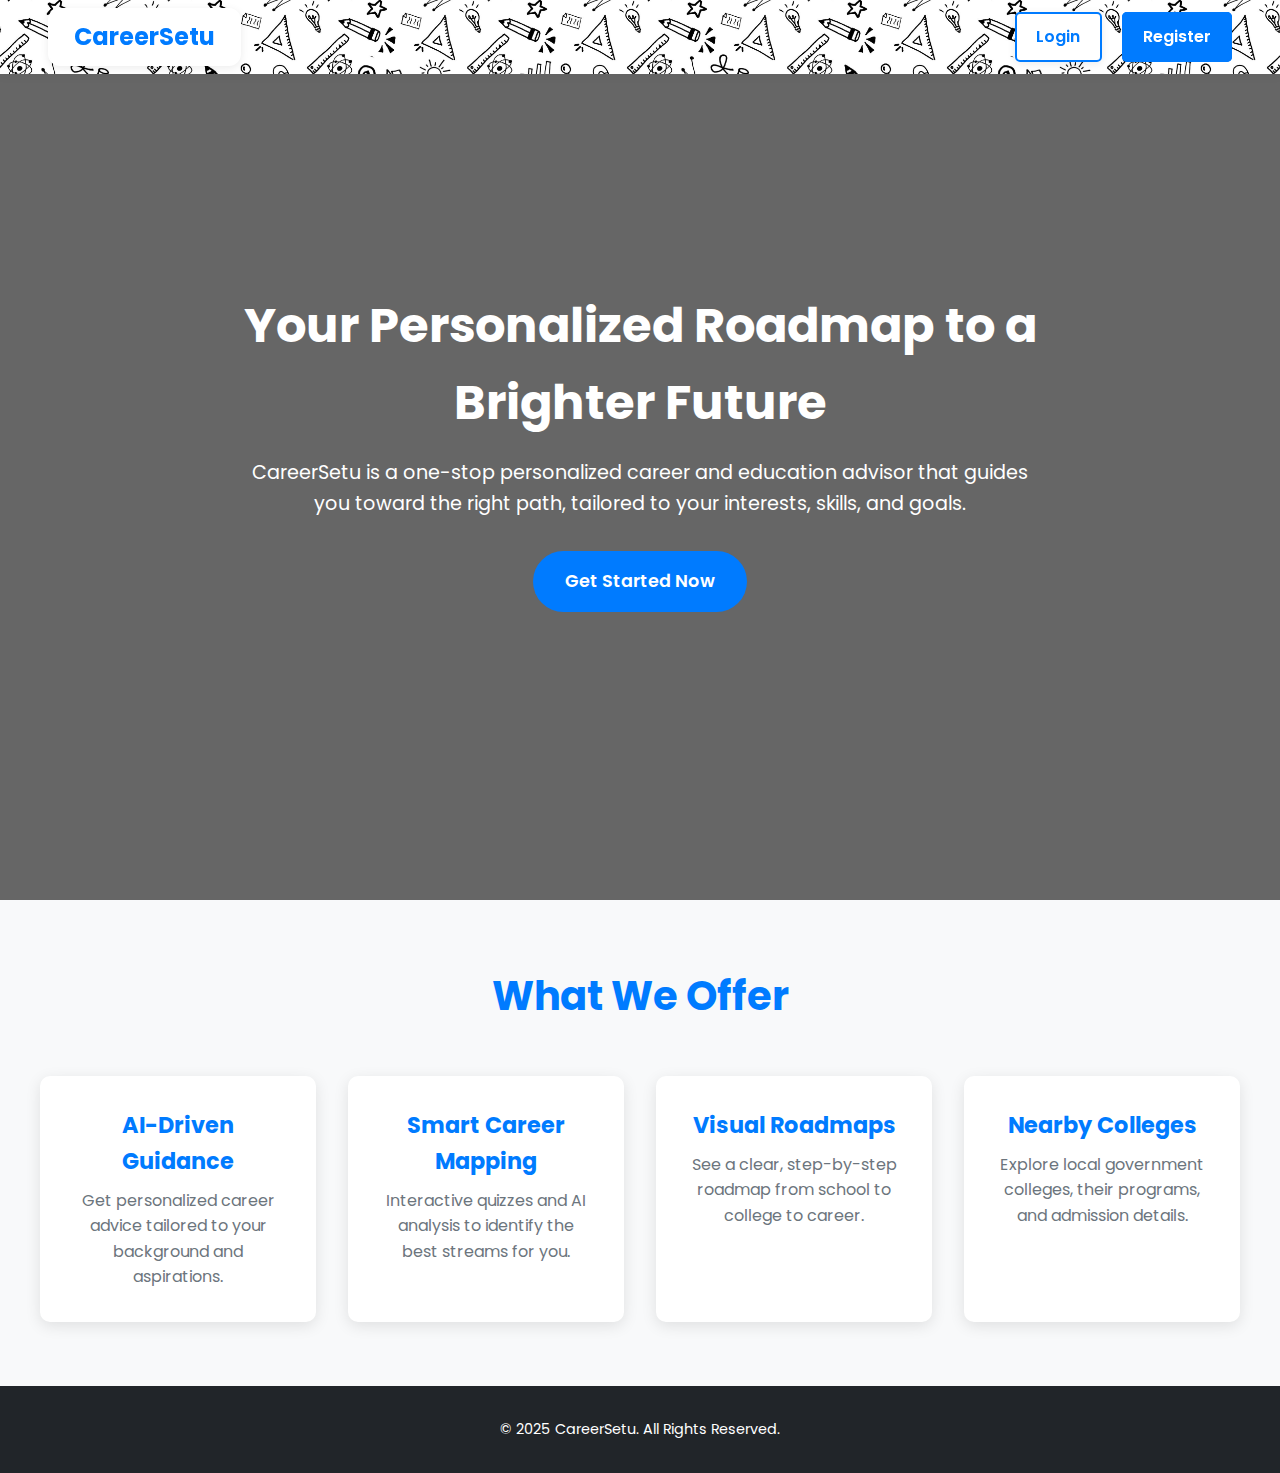
<file: index.html>
<!DOCTYPE html>
<html lang="en">
<head>
    <meta charset="UTF-8">
    <meta name="viewport" content="width=device-width, initial-scale=1.0">
    <title>CareerSetu - Home</title>
    <link rel="stylesheet" href="home-style.css">
    <link href="https://fonts.googleapis.com/css2?family=Poppins:wght@400;600;700&display=swap" rel="stylesheet">
</head>
<body>

    <nav class="navbar">
        <div class="logo">CareerSetu</div>
        <div class="nav-links">
            <a href="login.html" class="nav-button login-button">Login</a>
            <a href="login.html" class="nav-button register-button">Register</a>
        </div>
    </nav>

    <header class="hero-section">
        <div class="hero-content">
            <h1>Your Personalized Roadmap to a Brighter Future</h1>
            <p>CareerSetu is a one-stop personalized career and education advisor that guides you toward the right path, tailored to your interests, skills, and goals.</p>
            <a href="login.html" class="cta-button">Get Started Now</a>
        </div>
    </header>

    <section class="features-section">
        <h2>What We Offer</h2>
        <div class="features-grid">
            <div class="feature-card">
                <h3>AI-Driven Guidance</h3>
                <p>Get personalized career advice tailored to your background and aspirations.</p>
            </div>
            <div class="feature-card">
                <h3>Smart Career Mapping</h3>
                <p>Interactive quizzes and AI analysis to identify the best streams for you.</p>
            </div>
            <div class="feature-card">
                <h3>Visual Roadmaps</h3>
                <p>See a clear, step-by-step roadmap from school to college to career.</p>
            </div>
            <div class="feature-card">
                <h3>Nearby Colleges</h3>
                <p>Explore local government colleges, their programs, and admission details.</p>
            </div>
        </div>
    </section>

    <footer class="footer">
        <p>&copy; 2025 CareerSetu. All Rights Reserved.</p>
    </footer>

</body>
</html>
</file>
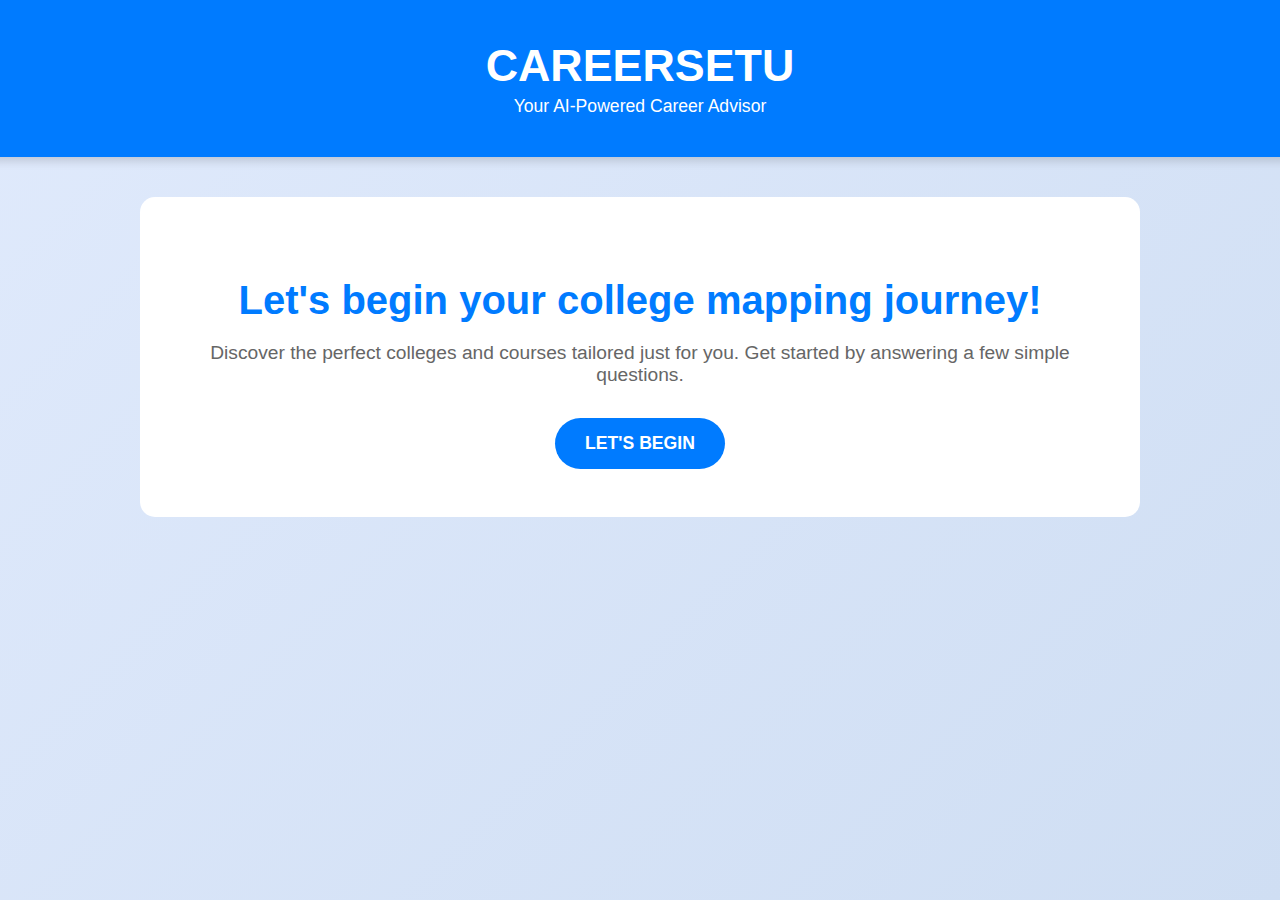
<file: CG_dashboard.html>
<!DOCTYPE html>
<html lang="en">
<head>
    <meta charset="UTF-8">
    <meta name="viewport" content="width=device-width, initial-scale=1.0">
    <title>CAREERSETU - Personalized Guidance</title>
    <link rel="stylesheet" href="CG_dashboard-style.css">
    <link rel="stylesheet" href="https://cdnjs.cloudflare.com/ajax/libs/font-awesome/6.0.0-beta3/css/all.min.css">
</head>
<body>

    <header class="header">
        <h1>CAREERSETU</h1>
        <p>Your AI-Powered Career Advisor</p>
    </header>

    <div class="main-container">

        <section id="intro-section" class="active-step">
            <div class="card intro-card">
                <h2>Let's begin your college mapping journey!</h2>
                <p>Discover the perfect colleges and courses tailored just for you. Get started by answering a few simple questions.</p>
                <button id="start-quiz-btn" class="primary-btn">Let's Begin</button>
            </div>
        </section>

        <section id="quiz-section" class="hidden-step">
            <div class="card quiz-card">
                <div id="quiz-container">
                    </div>
                <div class="quiz-nav">
                    <button id="prev-btn" class="nav-btn hidden"><i class="fas fa-chevron-left"></i> Previous</button>
                    <button id="next-btn" class="nav-btn">Next <i class="fas fa-chevron-right"></i></button>
                    <button id="submit-btn" class="primary-btn hidden">Show My Results</button>
                </div>
                <div class="upload-container">
                    <p>Prefer AI analysis?</p>
                    <input type="file" id="marksheet-upload" class="hidden">
                    <button id="upload-marksheet-btn" class="secondary-btn">Upload Marksheet</button>
                </div>
            </div>
        </section>

        <section id="results-section" class="hidden-step">
            <div class="results-card">
                <div class="results-header">
                    <h2>Here are your personalized recommendations!</h2>
                    <p>Based on your quiz, these colleges are the perfect match for you. No need to filter further.</p>
                </div>
                <div class="college-list-area">
                    <div id="college-container">
                        </div>
                </div>
            </div>
        </section>
    </div>

    <script src="CG_dashboard-script.js"></script>
</body>
</html>
</file>
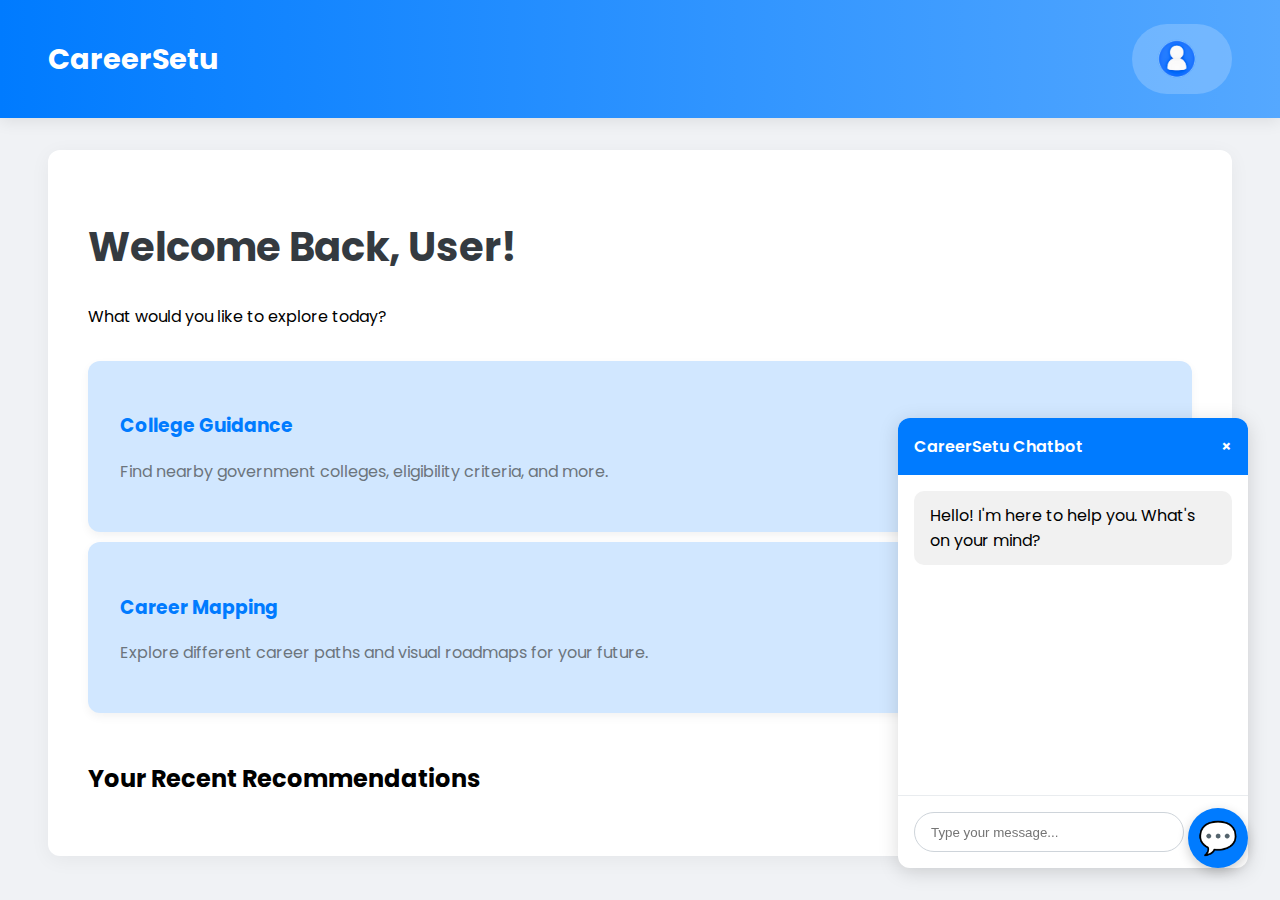
<file: dashboard.html>
<!DOCTYPE html>
<html lang="en">
<head>
    <meta charset="UTF-8">
    <meta name="viewport" content="width=device-width, initial-scale=1.0">
    <title>CareerSetu - Dashboard</title>
    <link rel="stylesheet" href="dashboard-style.css">
    <link href="https://fonts.googleapis.com/css2?family=Poppins:wght@400;600&display=swap" rel="stylesheet">
</head>
<body>
    <nav class="navbar">
        <div class="logo">CareerSetu</div>
        <div class="user-profile-menu">
            <div class="profile-icon" id="profile-icon">
                <img src="assets/profile_icon.png" alt="User Profile" id="profile-pic">
                <p class="user-short-name" id="user-short-name"></p>
            </div>
            <div class="dropdown-content hidden" id="profile-dropdown">
                <div class="profile-info">
                    <h4 id="profile-name"></h4>
                    <p id="profile-email"></p>
                </div>
                <hr>
                <div class="quiz-info-section">
                    <h4>Your Profile Description</h4>
                    <p><strong>Education Level:</strong> <span id="edu-level-info"></span></p>
                    <p><strong>Board:</strong> <span id="edu-board-info"></span></p>
                    <p><strong>Interests:</strong> <span id="interests-info"></span></p>
                </div>
                <hr>
                <a href="#" id="sign-out-btn">Sign Out</a>
            </div>
        </div>
    </nav>

    <div class="dashboard-container">
        <div class="main-content">
            <h1>Welcome Back, <span id="user-name">[User's Name]</span>!</h1>
            <p>What would you like to explore today?</p>
            
            <div class="card-grid">
                <a href="CG_dashboard.html" class="card-link">
                    <div class="card" id="college-guidance-card">
                        <h3>College Guidance</h3>
                        <p>Find nearby government colleges, eligibility criteria, and more.</p>
                    </div>
                </a>
                
                <a href="#" class="card-link">
                    <div class="card" id="career-mapping-card">
                        <h3>Career Mapping</h3>
                        <p>Explore different career paths and visual roadmaps for your future.</p>
                    </div>
                </a>
            </div>
            
            <div class="recent-recommendations">
                <h2>Your Recent Recommendations</h2>
                <div class="recommendation-list" id="recommendation-list">
                    </div>
            </div>
        </div>
        
        <div class="chatbot-window" id="chatbot-window">
            <div class="chatbot-header">
                <span>CareerSetu Chatbot</span>
                <span class="close-btn" id="close-chatbot">&times;</span>
            </div>
            <div class="chatbot-body" id="chatbot-body">
                <div class="message bot-message">Hello! I'm here to help you. What's on your mind?</div>
            </div>
            <div class="chatbot-footer">
                <input type="text" id="chatbot-input" placeholder="Type your message...">
                <button id="chatbot-send-btn">Send</button>
            </div>
        </div>

        <div class="chat-toggle-btn" id="chat-toggle-btn">
            <p>💬</p>
        </div>
    </div>

    <script src="dashboard-script.js"></script>
</body>
</html>
</file>
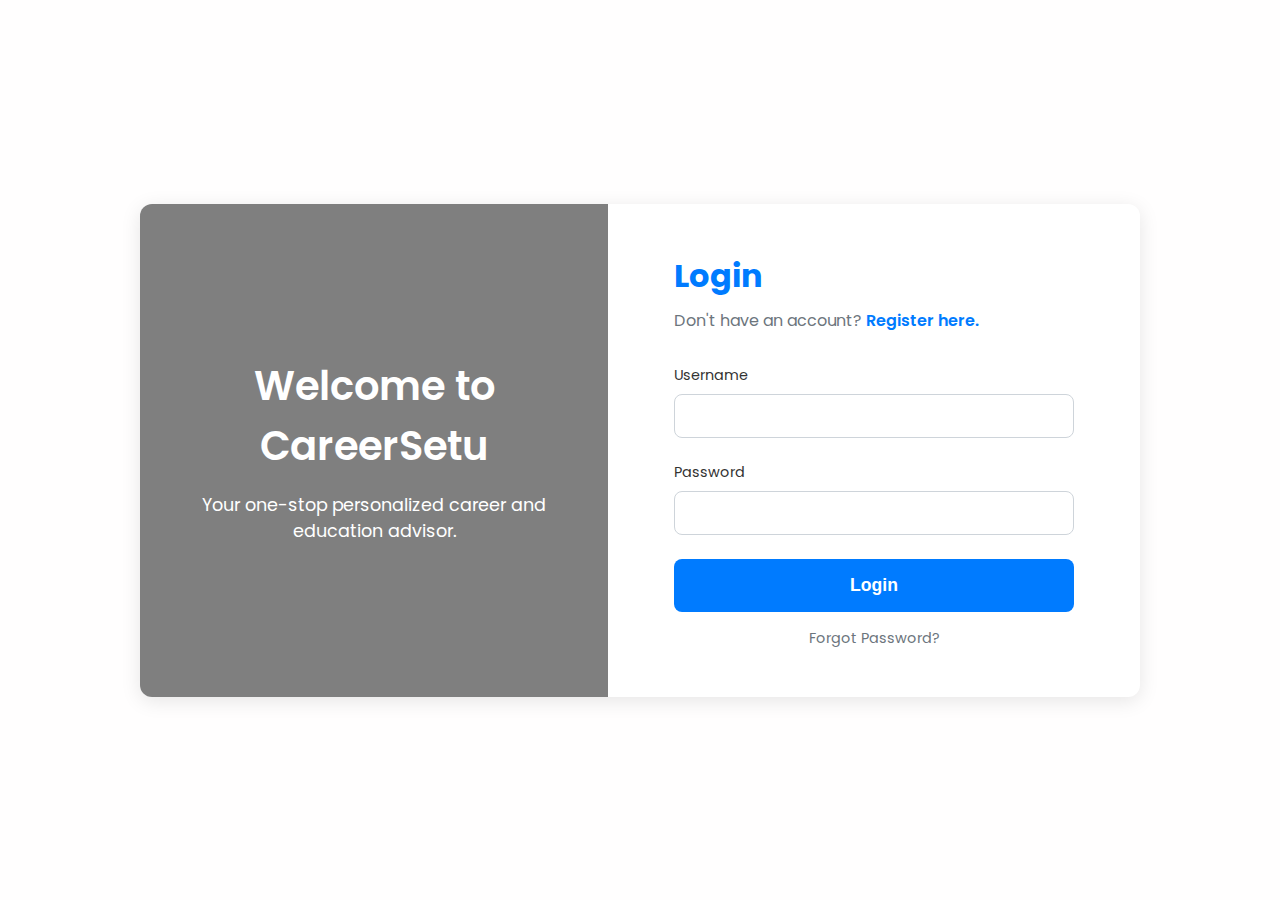
<file: login.html>
<!DOCTYPE html>
<html lang="en">
<head>
    <meta charset="UTF-8">
    <meta name="viewport" content="width=device-width, initial-scale=1.0">
    <title>CareerSetu - Login & Register</title>
    <link rel="stylesheet" href="login-style.css">
    <link href="https://fonts.googleapis.com/css2?family=Poppins:wght@400;600&display=swap" rel="stylesheet">
</head>
<body>

    <div class="container">
        <div class="image-section">
            <div class="overlay">
                <h2>Welcome to CareerSetu</h2>
                <p>Your one-stop personalized career and education advisor.</p>
            </div>
        </div>

        <div class="form-section">
            <div class="form-container" id="login-form-container">
                <h1>Login</h1>
                <p>Don't have an account? <span id="switch-to-register">Register here.</span></p>
                <form id="login-form">
                    <div class="input-group">
                        <label for="login-username">Username</label>
                        <input type="text" id="login-username" name="username" required>
                    </div>
                    <div class="input-group">
                        <label for="login-password">Password</label>
                        <input type="password" id="login-password" name="password" required>
                    </div>
                    <button type="submit" class="cta-button">Login</button>
                    <a href="#" class="forgot-password">Forgot Password?</a>
                </form>
            </div>

            <div class="form-container hidden" id="register-form-container">
                <h1>Register</h1>
                <p>Already have an account? <span id="switch-to-login">Login here.</span></p>
                <form id="register-form">
                    <div class="input-group">
                        <label for="register-name">Full Name</label>
                        <input type="text" id="register-name" name="name" required>
                    </div>
                    <div class="input-group">
                        <label for="register-username">Username</label>
                        <input type="text" id="register-username" name="username" placeholder="e.g., rohan123" required>
                    </div>
                    <div class="input-group">
                        <label for="register-email">Email Address</label>
                        <input type="email" id="register-email" name="email" required>
                    </div>
                    <div class="input-group">
                        <label for="register-phone">Phone Number</label>
                        <input type="tel" id="register-phone" name="phone" required>
                    </div>
                    <div class="input-group">
                        <label for="register-landmark">Landmark/Locality</label>
                        <input type="text" id="register-landmark" name="landmark">
                    </div>
                    <div class="input-group">
                        <label for="register-password">Create Password</label>
                        <input type="password" id="register-password" name="password" required>
                    </div>
                    <button type="submit" class="cta-button">Register</button>
                </form>
            </div>
        </div>
    </div>

    <script src="script.js"></script>

</body>
</html>
</file>
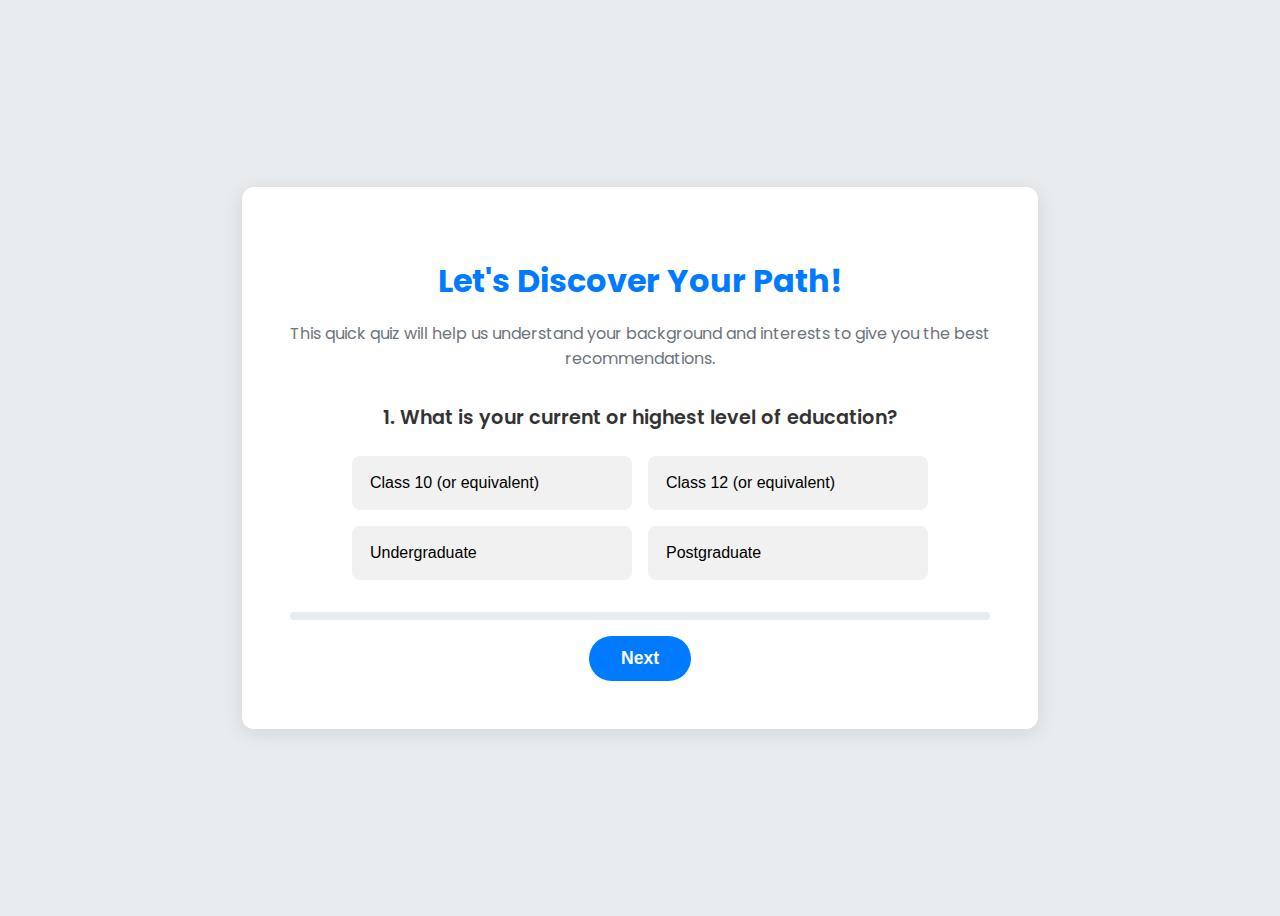
<file: quiz.html>
<!DOCTYPE html>
<html lang="en">
<head>
    <meta charset="UTF-8">
    <meta name="viewport" content="width=device-width, initial-scale=1.0">
    <title>CareerSetu - Personalized Quiz</title>
    <link rel="stylesheet" href="quiz-style.css">
    <link href="https://fonts.googleapis.com/css2?family=Poppins:wght@400;600&display=swap" rel="stylesheet">
</head>
<body>

    <div class="quiz-container">
        <h1>Let's Discover Your Path!</h1>
        <p>This quick quiz will help us understand your background and interests to give you the best recommendations.</p>
        
        <div class="question-box" id="question-1">
            <p>1. What is your current or highest level of education?</p>
            <div class="options">
                <button data-question="edu-level" data-value="class-10">Class 10 (or equivalent)</button>
                <button data-question="edu-level" data-value="class-12">Class 12 (or equivalent)</button>
                <button data-question="edu-level" data-value="undergraduate">Undergraduate</button>
                <button data-question="edu-level" data-value="post-graduate">Postgraduate</button>
            </div>
        </div>

        <div class="question-box hidden" id="question-2">
            <p>2. Which educational board did you study under (or are you currently studying under)?</p>
            <div class="options">
                <button data-question="edu-board" data-value="cbse">CBSE</button>
                <button data-question="edu-board" data-value="icse">ICSE</button>
                <button data-question="edu-board" data-value="state-board">State Board</button>
                <button data-question="edu-board" data-value="nios">NIOS (National Institute of Open Schooling)</button>
                <button data-question="edu-board" data-value="other">Other</button>
            </div>
        </div>

        <div class="question-box hidden" id="question-3">
            <p>3. Are you planning to appear for any competitive entrance exams?</p>
            <div class="options yes-no">
                <button data-question="competitive-exams" data-value="yes">Yes</button>
                <button data-question="competitive-exams" data-value="no">No</button>
            </div>
        </div>

        <div class="question-box hidden" id="question-4">
            <p>4. If yes, which exams are you preparing for? (Select all that apply)</p>
            <div class="options multiple-select">
                <button data-question="specific-exams" data-value="jee">JEE (Main/Advanced)</button>
                <button data-question="specific-exams" data-value="neet">NEET</button>
                <button data-question="specific-exams" data-value="cuet">CUET (Common University Entrance Test)</button>
                <button data-question="specific-exams" data-value="clat">CLAT (Common Law Admission Test)</button>
                <button data-question="specific-exams" data-value="upsc">UPSC (Union Public Service Commission)</button>
                <button data-question="specific-exams" data-value="cat">CAT/XAT (Management Exams)</button>
                <button data-question="specific-exams" data-value="other-exam">Other</button>
            </div>
        </div>
        
        <div class="question-box hidden" id="question-5">
            <p>5. What was your aggregate percentage or grade in your last major exam?</p>
            <div class="options">
                <button data-question="percentage" data-value="above-90">Above 90%</button>
                <button data-question="percentage" data-value="80-90">80% - 90%</button>
                <button data-question="percentage" data-value="70-80">70% - 80%</button>
                <button data-question="percentage" data-value="60-70">60% - 70%</button>
                <button data-question="percentage" data-value="below-60">Below 60%</button>
            </div>
        </div>

        <div class="question-box hidden" id="question-6">
            <p>6. Are you interested in pursuing higher education outside of India?</p>
            <div class="options yes-no">
                <button data-question="study-abroad" data-value="yes">Yes</button>
                <button data-question="study-abroad" data-value="no">No</button>
            </div>
        </div>

        <div class="question-box hidden" id="question-7">
            <p>7. What subjects are you most passionate about? (Select up to 3)</p>
            <div class="options multiple-select-limit">
                <button data-question="favorite-subjects" data-value="physics">Physics</button>
                <button data-question="favorite-subjects" data-value="chemistry">Chemistry</button>
                <button data-question="favorite-subjects" data-value="biology">Biology</button>
                <button data-question="favorite-subjects" data-value="math">Mathematics</button>
                <button data-question="favorite-subjects" data-value="history">History</button>
                <button data-question="favorite-subjects" data-value="political-science">Political Science</button>
                <button data-question="favorite-subjects" data-value="economics">Economics</button>
                <button data-question="favorite-subjects" data-value="accountancy">Accountancy</button>
                <button data-question="favorite-subjects" data-value="computer-science">Computer Science</button>
                <button data-question="favorite-subjects" data-value="literature">Literature</button>
            </div>
        </div>

        <div class="question-box hidden" id="question-8">
            <p>8. Do you prefer working with people or with data/machines?</p>
            <div class="options">
                <button data-question="work-type" data-value="people">Working with people</button>
                <button data-question="work-type" data-value="data-machines">Working with data/machines</button>
                <button data-question="work-type" data-value="both">A balance of both</button>
            </div>
        </div>

        <div class="question-box hidden" id="question-9">
            <p>9. Which of these activities do you enjoy most in your free time?</p>
            <div class="options">
                <button data-question="hobbies" data-value="reading-writing">Reading and writing</button>
                <button data-question="hobbies" data-value="puzzles">Solving puzzles or logic games</button>
                <button data-question="hobbies" data-value="creative">Creative activities like painting or music</button>
                <button data-question="hobbies" data-value="sports">Participating in sports or outdoor activities</button>
            </div>
        </div>

        <div class="question-box hidden" id="question-10">
            <p>10. Do you prefer to work independently or as part of a team?</p>
            <div class="options">
                <button data-question="work-pref" data-value="independent">Independently</button>
                <button data-question="work-pref" data-value="team">In a team</button>
                <button data-question="work-pref" data-value="both">I am comfortable with both</button>
            </div>
        </div>

        <div class="question-box hidden" id="question-11">
            <p>11. Are you interested in a career that involves a lot of public speaking or presentations?</p>
            <div class="options yes-no">
                <button data-question="public-speaking" data-value="yes">Yes</button>
                <button data-question="public-speaking" data-value="no">No</button>
            </div>
        </div>

        <div class="question-box hidden" id="question-12">
            <p>12. Do you consider yourself a creative or an analytical person?</p>
            <div class="options">
                <button data-question="personality" data-value="creative">Creative</button>
                <button data-question="personality" data-value="analytical">Analytical</button>
                <button data-question="personality" data-value="both">A combination of both</button>
            </div>
        </div>
        
        <div class="question-box hidden" id="question-13">
            <p>13. What is your primary career goal?</p>
            <div class="options">
                <button data-question="career-goal" data-value="private-sector">Secure a high-paying job in the private sector</button>
                <button data-question="career-goal" data-value="government-job">Work for a government organization (e.g., Civil Services)</button>
                <button data-question="career-goal" data-value="entrepreneur">Start my own business or become an entrepreneur</button>
                <button data-question="career-goal" data-value="creative-profession">Enter a creative or arts-based profession</button>
            </div>
        </div>

        <div class="question-box hidden" id="question-14">
            <p>14. What is your preferred work environment?</p>
            <div class="options">
                <button data-question="work-environment" data-value="office">Office environment</button>
                <button data-question="work-environment" data-value="field-work">Field work (travel, on-site)</button>
                <button data-question="work-environment" data-value="lab">Lab/research setting</button>
                <button data-question="work-environment" data-value="social">Social/community setting</button>
            </div>
        </div>

        <div class="question-box hidden" id="question-15">
            <p>15. Are you open to relocating to a different city for your education or job?</p>
            <div class="options yes-no">
                <button data-question="relocation" data-value="yes">Yes</button>
                <button data-question="relocation" data-value="no">No</button>
            </div>
        </div>

        <div class="question-box hidden" id="question-16">
            <p>16. What is your budget for higher education per year?</p>
            <div class="options">
                <button data-question="budget" data-value="low">Less than ₹50,000</button>
                <button data-question="budget" data-value="mid-low">₹50,000 - ₹1,00,000</button>
                <button data-question="budget" data-value="mid-high">₹1,00,000 - ₹5,00,000</button>
                <button data-question="budget" data-value="high">More than ₹5,00,000</button>
            </div>
        </div>

        <div class="question-box hidden" id="question-17">
            <p>17. Are you interested in applying for scholarships?</p>
            <div class="options yes-no">
                <button data-question="scholarships" data-value="yes">Yes</button>
                <button data-question="scholarships" data-value="no">No</button>
            </div>
        </div>
        
        <div class="question-box hidden" id="question-18">
            <p>18. Do you have a specific career in mind?</p>
            <div class="options yes-no">
                <button data-question="specific-career" data-value="yes">Yes</button>
                <button data-question="specific-career" data-value="no">No</button>
            </div>
        </div>

        <div class="question-box hidden" id="question-19">
            <p>19. If yes, what is it? (e.g., Doctor, Engineer, Lawyer, etc.)</p>
            <div class="input-group">
                <input type="text" id="career-input" placeholder="Type your career here...">
            </div>
        </div>

        <div class="question-box hidden" id="question-20">
            <p>20. Would you prefer a traditional degree or a short-term skill-based course?</p>
            <div class="options">
                <button data-question="course-type" data-value="traditional">Traditional degree (B.A., B.Sc., B.Tech)</button>
                <button data-question="course-type" data-value="skill-based">Short-term skill course</button>
                <button data-question="course-type" data-value="both">Both</button>
            </div>
        </div>

        <div class="progress-bar">
            <div class="progress-bar-fill"></div>
        </div>
        
        <button id="next-button" class="cta-button">Next</button>
        <button id="finish-button" class="cta-button hidden">Finish Quiz</button>
    </div>

    <script src="quiz-script.js"></script>
</body>
</html>
</file>
<file: home-style.css>
:root {
    --primary-color: #007bff;
    --secondary-color: #6c757d;
    --text-color: #333333;
    --light-background: #f8f9fa;
    --dark-background: #212529;
}

* {
    box-sizing: border-box;
    margin: 0;
    padding: 0;
}

body {
    font-family: 'Poppins', sans-serif;
    line-height: 1.6;
    color: var(--text-color);
}

/* Navigation Bar */
.navbar {
    display: flex;
    justify-content: space-between;
    align-items: center;
    padding: 0.5rem 3rem;
    background-image: url(assets/school-doodles-7033809.jpg);
    background-size: cover;
    background-color: white;
    box-shadow: 0 2px 10px rgba(0, 0, 0, 0.05);
    position: fixed;
    width: 100%;
    top: 0;
    z-index: 1000;
}

.logo {
    font-size: 1.5rem;
    font-weight: 700;
    color: var(--primary-color);
    background: #fff;
    padding: 8px 24px;
    border-radius: 12px;
    box-shadow: 0 2px 8px rgba(0,0,0,0.08);
    border: 2px solid #fff;
    display: inline-block;
}

.nav-links a {
    text-decoration: none;
    font-weight: 600;
    padding: 0.7rem 1.2rem;
    border-radius: 5px;
    margin-left: 1rem;
    transition: background-color 0.3s;
}

.login-button {
    color: var(--primary-color);
    border: 2px solid var(--primary-color);
    border-radius: 12px;
    background: #fff;
    box-shadow: 0 2px 8px rgba(0,0,0,0.08);
}

.login-button:hover {
    background-color: rgba(0, 123, 255, 0.1);
}

.register-button {
    background-color: var(--primary-color);
    color: white;
    border: 2px solid var(--primary-color);
}

.register-button:hover {
    background-color: #0056b3;
}

/* Hero Section */
.hero-section {
    background: url('https://source.unsplash.com/random/1600x900/?career,education,students') no-repeat center center/cover;
    height: 100vh;
    display: flex;
    justify-content: center;
    align-items: center;
    text-align: center;
    color: white;
    position: relative;
}

.hero-section::before {
    content: '';
    position: absolute;
    top: 0;
    left: 0;
    width: 100%;
    height: 100%;
    background-color: rgba(0, 0, 0, 0.6);
}

.hero-content {
    position: relative;
    z-index: 1;
    max-width: 800px;
}

.hero-content h1 {
    font-size: 3rem;
    font-weight: 700;
    margin-bottom: 1rem;
}

.hero-content p {
    font-size: 1.2rem;
    margin-bottom: 2rem;
}

.cta-button {
    display: inline-block;
    background-color: var(--primary-color);
    color: white;
    padding: 1rem 2rem;
    border-radius: 50px;
    text-decoration: none;
    font-size: 1.1rem;
    font-weight: 600;
    transition: background-color 0.3s, transform 0.2s;
}

.cta-button:hover {
    background-color: #0056b3;
    transform: translateY(-2px);
}

/* Features Section */
.features-section {
    padding: 4rem 2rem;
    text-align: center;
    background-color: var(--light-background);
}

.features-section h2 {
    font-size: 2.5rem;
    font-weight: 700;
    margin-bottom: 3rem;
    color: var(--primary-color);
}

.features-grid {
    display: grid;
    grid-template-columns: repeat(auto-fit, minmax(250px, 1fr));
    gap: 2rem;
    max-width: 1200px;
    margin: 0 auto;
}

.feature-card {
    background-color: white;
    padding: 2rem;
    border-radius: 10px;
    box-shadow: 0 4px 15px rgba(0, 0, 0, 0.1);
    transition: transform 0.3s;
}

.feature-card:hover {
    transform: translateY(-10px);
}

.feature-card h3 {
    font-size: 1.4rem;
    color: var(--primary-color);
    margin-bottom: 0.5rem;
}

.feature-card p {
    font-size: 1rem;
    color: var(--secondary-color);
}

/* Footer */
.footer {
    text-align: center;
    padding: 2rem;
    background-color: var(--dark-background);
    color: white;
    font-size: 0.9rem;
}

@media (max-width: 768px) {
    .navbar {
        flex-direction: column;
        padding: 1rem;
    }

    .nav-links {
        margin-top: 1rem;
    }
}
</file>
<file: CG_dashboard-style.css>
:root {
    --primary-color: #007bff;
    --primary-light: #d1e7ff;
    --accent-color: #28a745;
    --accent-light: #d4edda;
    --text-color: #343a40;
    --secondary-text: #6c757d;
    --background-color: #f0f2f5;
    --card-bg-color: #ffffff;
    --shadow-light: rgba(0, 0, 0, 0.08);
}

body {
    font-family: 'Segoe UI', Arial, sans-serif;
    background: linear-gradient(135deg, #e0eafc, #cfdef3);
    margin: 0;
    padding: 0;
    display: flex;
    flex-direction: column;
    align-items: center;
    min-height: 100vh;
    overflow-x: hidden;
}

.header {
    background-color: var(--primary-color);
    color: white;
    padding: 40px;
    width: 100%;
    text-align: center;
    box-shadow: 0 4px 10px rgba(0,0,0,0.15);
    border-bottom-left-radius: 20px;
    border-bottom-right-radius: 20px;
}

.header h1 {
    font-size: 2.8rem;
    margin: 0;
}
.header p {
    font-size: 1.1rem;
    margin: 5px 0 0;
}

.main-container {
    width: 90%;
    max-width: 1000px;
    margin: 40px auto;
}

/* Step-by-Step Sections */
.hidden-step {
    display: none;
    opacity: 0;
    transform: translateY(20px);
    transition: opacity 0.5s ease, transform 0.5s ease;
}

.active-step {
    display: block;
    opacity: 1;
    transform: translateY(0);
    animation: fadeIn 0.8s ease-in-out;
}

@keyframes fadeIn {
    from {
        opacity: 0;
        transform: translateY(20px);
    }
    to {
        opacity: 1;
        transform: translateY(0);
    }
}

/* General Card Styling */
.card {
    background-color: var(--card-bg-color);
    border-radius: 15px;
    box-shadow: var(--shadow);
    padding: 3rem;
    text-align: center;
}

/* Intro Card */
.intro-card h2 {
    font-size: 2.5rem;
    color: var(--primary-color);
    margin-bottom: 0.5rem;
}
.intro-card p {
    font-size: 1.2rem;
    color: #666;
    margin-bottom: 2rem;
}

.intro-buttons {
    display: flex;
    justify-content: center;
    gap: 20px;
    flex-wrap: wrap;
}

/* Buttons */
.primary-btn, .nav-btn, .secondary-btn {
    padding: 15px 30px;
    border: none;
    border-radius: 50px;
    font-size: 1.1rem;
    font-weight: bold;
    cursor: pointer;
    transition: all 0.3s ease;
    text-transform: uppercase;
}

.primary-btn {
    background-color: var(--primary-color);
    color: white;
}
.primary-btn:hover {
    background-color: #2a358c;
    transform: translateY(-3px);
}

.secondary-btn {
    background-color: #f0f2f5;
    color: var(--primary-color);
    border: 2px solid var(--primary-color);
}

.secondary-btn:hover {
    background-color: var(--primary-color);
    color: white;
}

.nav-btn {
    background-color: #ddd;
    color: #333;
}
.nav-btn:hover {
    background-color: #ccc;
}

.hidden {
    display: none;
}

/* Quiz Card */
.quiz-card {
    padding: 2rem;
}
.quiz-card h3 {
    font-size: 1.8rem;
    color: var(--primary-color);
    margin-top: 0;
    margin-bottom: 1.5rem;
}
.quiz-nav {
    display: flex;
    justify-content: space-between;
    margin-top: 2rem;
}

/* Quiz Options */
.option-group label {
    display: block;
    background-color: #f5f5f5;
    padding: 1.2rem;
    margin-bottom: 1rem;
    border-radius: 10px;
    cursor: pointer;
    transition: all 0.2s ease;
    font-size: 1.1rem;
    text-align: left;
    border: 1px solid #ddd;
}
.option-group label:hover {
    background-color: #e0e0e0;
    box-shadow: 0 2px 5px rgba(0,0,0,0.1);
}
input[type="radio"] {
    margin-right: 15px;
}
input[type="radio"]:checked + span {
    color: var(--primary-color);
    font-weight: bold;
}

/* Results Section */
.results-card {
    background-color: var(--card-bg-color);
    border-radius: 15px;
    box-shadow: var(--shadow);
    padding: 3rem;
    text-align: left;
}
.results-header h2 {
    color: var(--primary-color);
    font-size: 2.5rem;
    margin-bottom: 0.5rem;
}
.results-header p {
    font-size: 1.2rem;
    color: #666;
    border-bottom: 2px solid #eee;
    padding-bottom: 20px;
}

.college-list-area {
    margin-top: 2rem;
}

#college-container {
    display: grid;
    grid-template-columns: repeat(auto-fill, minmax(300px, 1fr));
    gap: 25px;
}

.college-card {
    background-color: #ffffff;
    padding: 25px;
    border-radius: 15px;
    box-shadow: 0 4px 10px rgba(0,0,0,0.1);
    transition: transform 0.3s ease, box-shadow 0.3s ease;
}

.college-card:hover {
    transform: translateY(-8px);
    box-shadow: 0 8px 20px rgba(0,0,0,0.15);
}

.college-card h3 {
    color: var(--primary-color);
    font-size: 1.5rem;
    margin-bottom: 1rem;
    border-bottom: 1px dashed #ddd;
    padding-bottom: 1rem;
}
.college-card p {
    margin: 5px 0;
    color: #555;
}

.loading-message {
    text-align: center;
    font-size: 1.2rem;
    color: #888;
    grid-column: 1 / -1;
}

/* Responsive Design */
@media (max-width: 900px) {
    .filters-and-results {
        flex-direction: column;
    }
    .filter-panel {
        width: 100%;
    }
}
@media (max-width: 600px) {
    .card {
        padding: 1.5rem;
    }
    .intro-card h2, .results-header h2 {
        font-size: 2rem;
    }
    .primary-btn, .secondary-btn {
        padding: 12px 20px;
    }
}
</file>
<file: dashboard-style.css>
/* Color Palette & Fonts */
:root {
    --primary-color: #007bff;
    --primary-light: #d1e7ff;
    --accent-color: #28a745;
    --accent-light: #d4edda;
    --text-color: #343a40;
    --secondary-text: #6c757d;
    --background-color: #f0f2f5;
    --card-bg: #ffffff;
    --shadow-light: rgba(0, 0, 0, 0.08);
}

body {
    font-family: 'Poppins', sans-serif;
    background-color: var(--background-color);
    margin: 0;
    padding: 0;
}

/* New Navigation Bar Styling */
.navbar {
    display: flex;
    justify-content: space-between;
    align-items: center;
    padding: 1.5rem 3rem;
    background: linear-gradient(90deg, #007bff, #55a8ff);
    color: white;
    box-shadow: 0 4px 15px var(--shadow-light);
    position: sticky;
    top: 0;
    z-index: 1000;
}

.navbar .logo {
    font-size: 1.8rem;
    font-weight: 700;
}

/* User Profile Menu */
.user-profile-menu {
    position: relative;
    top: auto;
    right: auto;
}

.profile-icon {
    background-color: rgba(255, 255, 255, 0.2);
    border-radius: 50px;
    padding: 5px 15px;
    cursor: pointer;
    display: flex;
    align-items: center;
    transition: background-color 0.3s;
}

.profile-icon:hover {
    background-color: rgba(255, 255, 255, 0.3);
}

.profile-icon img {
    height: 60px;
}

.user-short-name {
    color: white;
    padding-right: 10px;
}

.dropdown-content {
    position: absolute;
    top: 55px;
    right: 0;
    width: 300px;
    background-color: var(--card-bg);
    border-radius: 8px;
    box-shadow: 0 8px 25px var(--shadow-light);
    padding: 15px;
    transition: all 0.3s ease-in-out;
}

.dropdown-content.hidden {
    display: none;
}

.profile-info {
    text-align: center;
    margin-bottom: 10px;
}

.profile-info h4 {
    margin: 0;
    font-size: 1.2rem;
    color: var(--primary-color);
}

.profile-info p {
    margin: 5px 0 0;
    font-size: 0.9rem;
    color: var(--secondary-text);
}

.quiz-info-section {
    margin: 15px 0;
}

.quiz-info-section h4 {
    font-size: 1rem;
    margin-bottom: 10px;
    border-bottom: 1px solid #e9ecef;
    padding-bottom: 5px;
}

.quiz-info-section p {
    font-size: 0.9rem;
    line-height: 1.4;
    color: #555;
    margin: 5px 0;
}

.dropdown-content hr {
    border: none;
    height: 1px;
    background-color: #e9ecef;
    margin: 10px 0;
}

.dropdown-content a {
    display: block;
    padding: 10px;
    text-decoration: none;
    color: #dc3545;
    text-align: center;
    font-weight: 600;
    transition: background-color 0.2s;
    border-radius: 5px;
}

.dropdown-content a:hover {
    background-color: #f8d7da;
}

/* Dashboard Container & Cards */
.dashboard-container {
    padding: 2rem 3rem;
    display: flex;
    gap: 2rem;
}

.main-content {
    flex: 2;
    background-color: var(--card-bg);
    padding: 2.5rem;
    border-radius: 12px;
    box-shadow: 0 4px 20px rgba(0, 0, 0, 0.05);
}

.main-content h1 {
    font-size: 2.5rem;
    color: var(--text-color);
}

.card-grid {
    margin-top: 2rem;
}

.card-grid a{
    text-decoration: none;
}

.card {
    background: var(--primary-light);
    padding: 2rem;
    border-radius: 12px;
    border: none;
    box-shadow: 0 4px 10px rgba(0, 0, 0, 0.05);
    transition: transform 0.2s, box-shadow 0.2s;
    margin-bottom: 10px;
}

.card:hover {
    transform: translateY(-5px);
    box-shadow: 0 8px 15px rgba(0, 0, 0, 0.1);
}

.card h3 {
    color: var(--primary-color);
}

.card p {
    color: var(--secondary-text);
}

.recent-recommendations {
    margin-top: 3rem;
}

.rec-item {
    background-color: var(--accent-light);
    color: var(--accent-color);
    padding: 1.2rem;
    border-radius: 8px;
    margin-top: 1rem;
    border-left: 5px solid var(--accent-color);
}

/* Chatbot Design (unchanged) */
.chatbot-window {
    position: fixed;
    bottom: 2rem;
    right: 2rem;
    width: 350px;
    height: 450px;
    background-color: #ffffff;
    border-radius: 12px;
    box-shadow: 0 4px 20px rgba(0, 0, 0, 0.15);
    display: flex;
    flex-direction: column;
}

.chatbot-header {
    padding: 1rem;
    background-color: var(--primary-color);
    color: white;
    border-top-left-radius: 12px;
    border-top-right-radius: 12px;
    font-weight: 600;
    display: flex;
    justify-content: space-between;
}

.close-btn {
    cursor: pointer;
}

.chatbot-body {
    flex-grow: 1;
    padding: 1rem;
    overflow-y: auto;
    display: flex;
    flex-direction: column;
    gap: 0.5rem;
}

.chatbot-footer {
    display: flex;
    padding: 1rem;
    border-top: 1px solid #e9ecef;
}

#chatbot-input {
    flex-grow: 1;
    border: 1px solid #ced4da;
    border-radius: 20px;
    padding: 0.5rem 1rem;
    margin-right: 0.5rem;
}

#chatbot-send-btn {
    background-color: var(--primary-color);
    color: white;
    border: none;
    border-radius: 50%;
    width: 40px;
    height: 40px;
    font-size: 1rem;
    cursor: pointer;
}

.message {
    padding: 0.75rem 1rem;
    border-radius: 10px;
}

.user-message {
    background-color: var(--primary-light);
    align-self: flex-end;
}

.bot-message {
    background-color: #f1f1f1;
    align-self: flex-start;
}

.chat-toggle-btn {
    position: fixed;
    bottom: 2rem;
    right: 2rem;
    width: 60px;
    height: 60px;
    background-color: var(--primary-color);
    color: white;
    border-radius: 50%;
    box-shadow: 0 4px 12px rgba(0, 0, 0, 0.2);
    display: flex;
    align-items: center;
    justify-content: center;
    font-size: 2rem;
    cursor: pointer;
    z-index: 1000;
    transition: transform 0.2s;
}

.chat-toggle-btn:hover {
    transform: scale(1.1);
}
</file>
<file: login-style.css>
:root {
    --primary-color: #007bff;
    --secondary-color: #6c757d;
    --background-color: #fffefe;
    --form-background: #ffffff;
    --text-color: #333333;
    --placeholder-color: #999999;
}

* {
    box-sizing: border-box;
    margin: 0;
    padding: 0;
}

body {
    font-family: 'Poppins', sans-serif;
    background-color: var(--background-color);
    display: flex;
    justify-content: center;
    align-items: center;
    min-height: 100vh;
}

.container {
    display: flex;
    width: 90%;
    max-width: 1000px;
    background-color: var(--form-background);
    box-shadow: 0 4px 20px rgba(0, 0, 0, 0.1);
    border-radius: 12px;
    overflow: hidden;
}

/* Image Section */
.image-section {
    flex: 1;
    background: url('https://source.unsplash.com/random/800x600/?students,career,learning') no-repeat center center/cover;
    position: relative;
    display: flex;
    align-items: center;
    justify-content: center;
    color: white;
    text-align: center;
}

.overlay {
    background-color: rgba(0, 0, 0, 0.5);
    width: 100%;
    height: 100%;
    display: flex;
    flex-direction: column;
    justify-content: center;
    padding: 2rem;
}

.image-section h2 {
    font-size: 2.5rem;
    font-weight: 600;
}

.image-section p {
    font-size: 1.1rem;
    margin-top: 1rem;
}

/* Form Section */
.form-section {
    flex: 1;
    padding: 3rem 2rem;
    display: flex;
    flex-direction: column;
    justify-content: center;
    align-items: center;
}

.form-container {
    width: 100%;
    max-width: 400px;
}

.form-container.hidden {
    display: none;
}

.form-section h1 {
    font-size: 2rem;
    color: var(--primary-color);
    margin-bottom: 0.5rem;
}

.form-section p {
    color: var(--secondary-color);
    margin-bottom: 2rem;
}

.form-section span {
    color: var(--primary-color);
    cursor: pointer;
    font-weight: 600;
}

.input-group {
    margin-bottom: 1.5rem;
}

.input-group label {
    display: block;
    font-size: 0.9rem;
    color: var(--text-color);
    margin-bottom: 0.5rem;
}

.input-group input {
    width: 100%;
    padding: 0.75rem 1rem;
    border: 1px solid #ced4da;
    border-radius: 8px;
    font-size: 1rem;
    transition: border-color 0.3s;
}

.input-group input:focus {
    outline: none;
    border-color: var(--primary-color);
    box-shadow: 0 0 0 3px rgba(0, 123, 255, 0.25);
}

.cta-button {
    width: 100%;
    padding: 1rem;
    background-color: var(--primary-color);
    color: white;
    border: none;
    border-radius: 8px;
    font-size: 1.1rem;
    font-weight: 600;
    cursor: pointer;
    transition: background-color 0.3s, transform 0.2s;
}

.cta-button:hover {
    background-color: #0056b3;
    transform: translateY(-2px);
}

.forgot-password {
    display: block;
    text-align: center;
    margin-top: 1rem;
    color: var(--secondary-color);
    text-decoration: none;
    font-size: 0.9rem;
}

.forgot-password:hover {
    text-decoration: underline;
}

/* Responsive Design */
@media (max-width: 768px) {
    .container {
        flex-direction: column;
    }

    .image-section {
        display: none; /* Hide the image on smaller screens */
    }

    .form-section {
        width: 100%;
        padding: 2rem 1.5rem;
    }
}
</file>
<file: quiz-style.css>
body {
    font-family: 'Poppins', sans-serif;
    background-color: #e9ecef;
    display: flex;
    justify-content: center;
    align-items: center;
    min-height: 100vh;
}

.quiz-container {
    background-color: #ffffff;
    padding: 3rem;
    border-radius: 12px;
    box-shadow: 0 4px 20px rgba(0, 0, 0, 0.1);
    width: 90%;
    max-width: 700px;
    text-align: center;
}

h1 {
    color: #007bff;
    margin-bottom: 0.5rem;
}

p {
    color: #6c757d;
    margin-bottom: 2rem;
}

.question-box {
    margin-bottom: 2rem;
}

.question-box p {
    font-size: 1.2rem;
    font-weight: 600;
    color: #333;
    margin-bottom: 1.5rem;
}

.options {
    display: flex;
    flex-wrap: wrap;
    justify-content: center;
    gap: 1rem;
}

.options button {
    background-color: #f1f1f1;
    border: 2px solid transparent;
    border-radius: 8px;
    padding: 1rem;
    font-size: 1rem;
    cursor: pointer;
    transition: background-color 0.3s, border-color 0.3s, color 0.3s;
    width: 100%; /* Default to full width for better mobile view */
    max-width: 280px; /* Max width for larger screens */
    text-align: left;
}

.options.yes-no button {
    max-width: 120px;
    text-align: center;
}

.options button:hover {
    background-color: #e2e6ea;
}

.options button.selected {
    background-color: #d1e7ff;
    border-color: #007bff;
    color: #007bff;
    font-weight: 600;
}

.input-group {
    margin-bottom: 1.5rem;
}

.input-group input {
    width: 100%;
    padding: 0.75rem 1rem;
    border: 1px solid #ced4da;
    border-radius: 8px;
    font-size: 1rem;
    transition: border-color 0.3s;
}

.input-group input:focus {
    outline: none;
    border-color: #007bff;
    box-shadow: 0 0 0 3px rgba(0, 123, 255, 0.25);
}

.hidden {
    display: none;
}

.progress-bar {
    width: 100%;
    height: 8px;
    background-color: #e9ecef;
    border-radius: 4px;
    margin-top: 2rem;
}

.progress-bar-fill {
    height: 100%;
    width: 0%;
    background-color: #28a745;
    border-radius: 4px;
    transition: width 0.4s ease-in-out;
}

.cta-button {
    background-color: #007bff;
    color: white;
    padding: 0.75rem 2rem;
    border-radius: 50px;
    text-decoration: none;
    font-size: 1.1rem;
    font-weight: 600;
    margin-top: 1rem;
    border: none;
    cursor: pointer;
    transition: background-color 0.3s, transform 0.2s;
}

.cta-button:hover {
    background-color: #0056b3;
    transform: translateY(-2px);
}

@media (max-width: 768px) {
    .quiz-container {
        padding: 2rem 1.5rem;
    }
}
</file>
